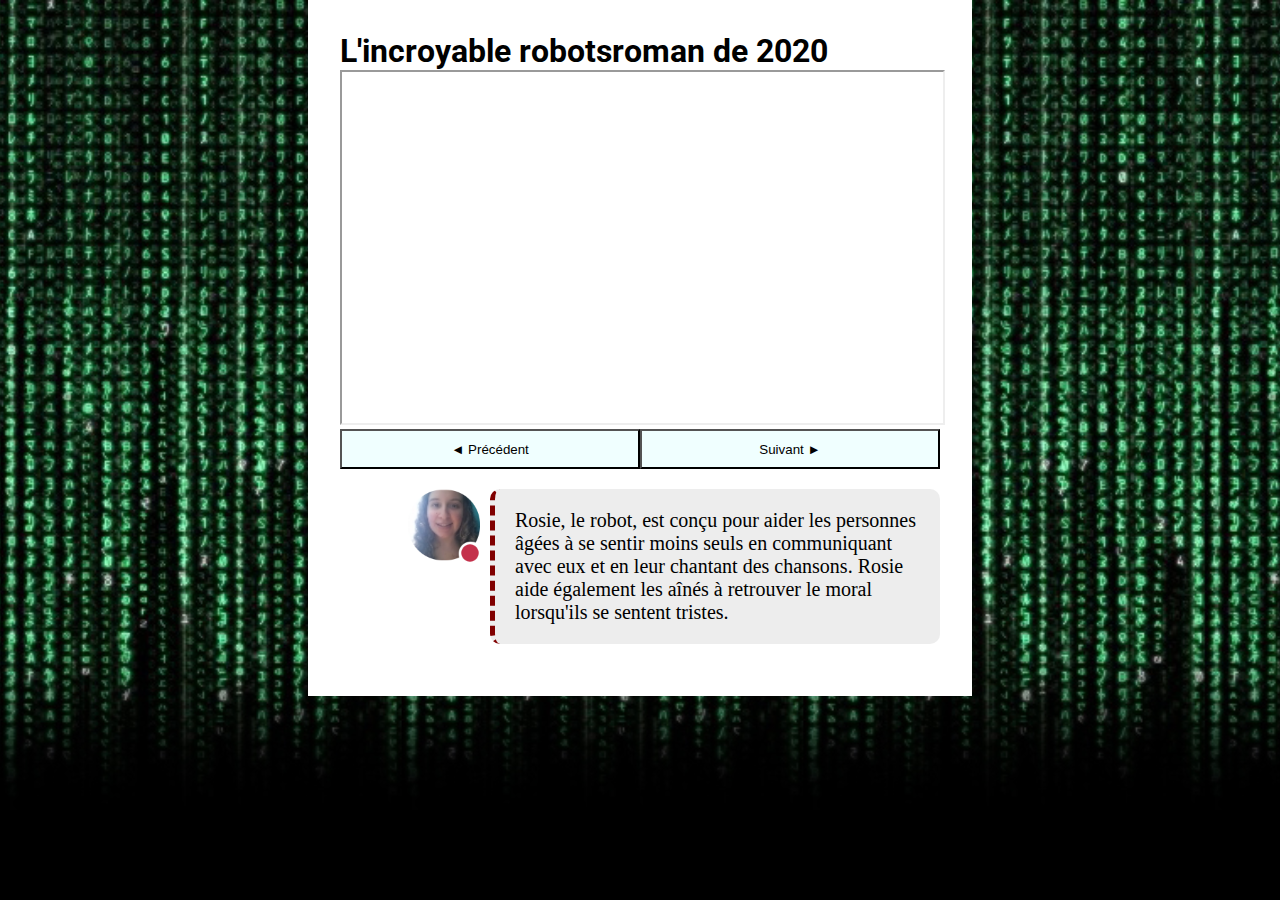
<file: 2020/index.html>
<!DOCTYPE html>
<html lang="fr">

<head>
    <meta charset="utf-8">
    <meta name="viewport" content="width=device-width, initial-scale=1.0">
    <title>Projet-Examen</title>
    <link rel="apple-touch-icon" sizes="180x180" href="../apple-touch-icon.png">
    <link rel="icon" type="image/png" sizes="32x32" href="../favicon-32x32.png">
    <link rel="icon" type="image/png" sizes="16x16" href="../favicon-16x16.png">
    <link rel="manifest" href="../site.webmanifest">
    <link rel="stylesheet" href="css/styles.css">
</head>

<body>
    <div class="moduleControle">

        <h1>L'incroyable robotsroman de 2020</h1>

        <!-- Changer la source du iframe pour pointer vers votre script de robot -->
        <iframe id="tagIframe" src="https://editor.p5js.org/efevrier/embed/kxl1NKuiR" width="605" height="355" scrolling="no">
        </iframe>

        <nav>
            <button type="button" id="tagBtnPrecedent">◄ Précédent</button>
            <!--            <button type="button" id="tagBtnHasard">Au hasard!</button>-->
            <button type="button" id="tagBtnSuivant">Suivant ► </button>
        </nav>

        <div class="data">
            <div class="float left">

                <!-- Personnaliser l'avatar et le paragraphe d'infos sur le codeur (vous) -->
                <img id="avatar" src="images/palomita.png" alt="palomita" width="80" height="80">
                <p class="codeur" id="codeur">
                    <strong>palomita</strong><br>
                    🍞 : masala dosa, guacamole<br>
                    🕺: La marche, la danse<br>
                    🎵: klezmer, jazz, chansonniers
                </p>

            </div>

            <!-- Placer dans ce paragraphe la description de votre robot-->
            <p id="ia"> La robote Esmeralda est conçue pour danser et faire danser sur des rythmes latinos ou klezmer. 🍞</p>

        </div>

    </div>

    <script src="js/listes.js"> </script>
    <script src="js/script.js"> </script>

</body>

</html>
</file>
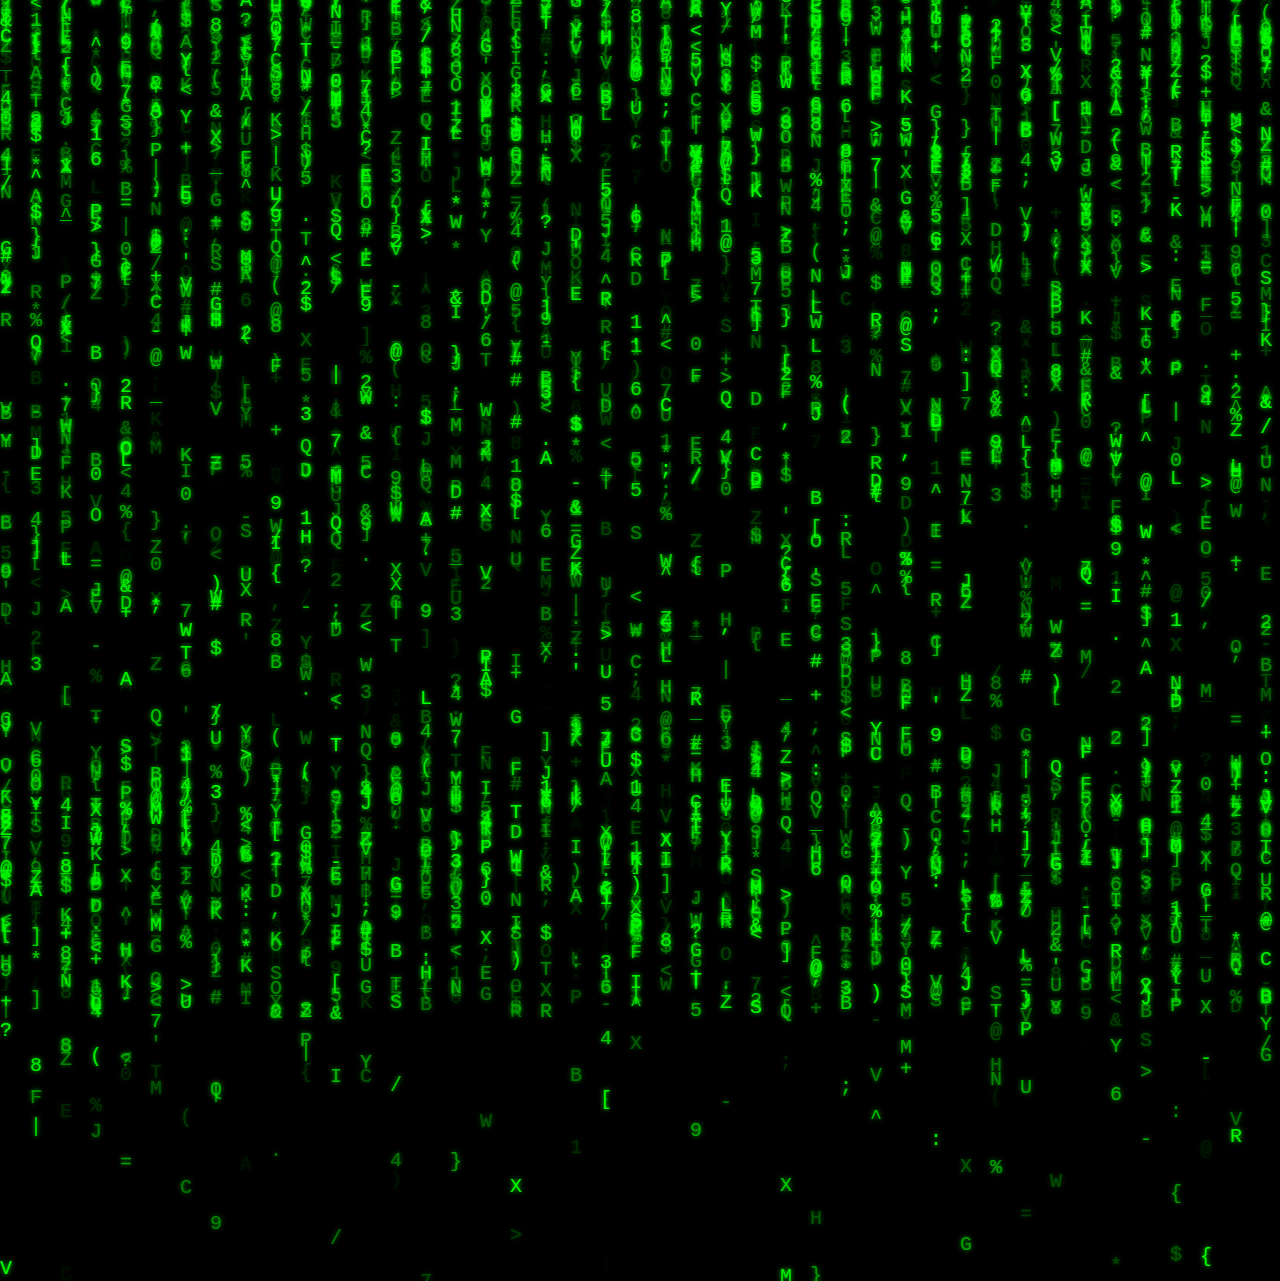
<file: experiments-anim-matrix/test2.html>
<!DOCTYPE html>
<html>

<head>
    <meta charset="UTF-8">
    <meta http-equiv="X-UA-Compatible" content="IE=edge">
    <meta name="viewport" content="width=device-width, initial-scale=1.0">
    <title>02 - anim matrix créée avec chatgpt</title>
    <!-- Cette animation consomme trop d'énergie CPU. -->
    <style>
        body {
            margin: 0;
            padding: 0;
            background-color: #000000;
        }

        .matrix-animation {
            position: absolute;
            top: 0;
            left: 0;
            width: 100%;
            height: 100%;
            z-index: -1;
        }

        .char {
            display: inline-block;
            color: #00FF00;
            opacity: 0.5;
            font-size: 20px;
            font-family: monospace;
            position: absolute;
            text-shadow: 0 0 5px #00FF00;
            animation: matrix 10s linear infinite;
            animation-delay: calc(50ms * var(--delay));
        }
    </style>
</head>

<body>
    <div class="matrix-animation">
        <!-- animation goes here -->
    </div>
    <div class="main-content">
        <!-- main content goes here -->
    </div>
    <script>
        const chars = "ABCDEFGHIJKLMNOPQRSTUVWXYZ1234567890@#$%^&*()_+-=[]{}|;':,./<>?";

        const matrixAnimation = document.querySelector(".matrix-animation");


        window.addEventListener("load", function () {


            console.log("window.innerWidth: " + window.innerWidth);
            for (let cptLargeur = 0; cptLargeur < window.innerWidth; cptLargeur = cptLargeur + 30) {
                for (let i = 0; i < 50; i++) {
                    const char = document.createElement("div");
                    char.innerHTML = chars[Math.floor(Math.random() * chars.length)];
                    char.classList.add("char");
                    const intDeploiement = Math.floor(Math.random() * 30);
                    char.style.top = i * intDeploiement + "px";
                    char.style.left = cptLargeur + "px";
                    char.style.setProperty("--delay", Math.random());
                    char.style.setProperty("opacity", Math.random());
                    matrixAnimation.appendChild(char);
                }
            }

            const charElements = matrixAnimation.querySelectorAll(".char");

            setInterval(function () {
                console.log("setInterval1");
                charElements.forEach(function (char) {
                    let top = parseInt(char.style.top);
                    if (top < -20) {
                        top = 1000;
                    }
                    const intDeplacement = Math.floor(Math.random() * 30);
                    char.style.top = top - intDeplacement + "px";

                });
            }, 50); // 50ms

        });

        window.addEventListener("resize", function () {
            console.log("window.innerWidth: " + window.innerWidth);
            for (let cptLargeur = 0; cptLargeur < window.innerWidth; cptLargeur = cptLargeur + 30) {
                for (let i = 0; i < 50; i++) {
                    const char = document.createElement("div");
                    char.innerHTML = chars[Math.floor(Math.random() * chars.length)];
                    char.classList.add("char");
                    const intDeploiement = Math.floor(Math.random() * 30);
                    char.style.top = i * intDeploiement + "px";
                    char.style.left = cptLargeur + "px";
                    char.style.setProperty("--delay", Math.random());
                    char.style.setProperty("opacity", Math.random());
                    matrixAnimation.appendChild(char);
                }
            }

            const charElements = matrixAnimation.querySelectorAll(".char");

            setInterval(function () {
                console.log("setInterval2");
                charElements.forEach(function (char) {
                    let top = parseInt(char.style.top);
                    if (top < -20) {
                        top = 1000;
                    }
                    const intDeplacement = Math.floor(Math.random() * 30);
                    char.style.top = top - intDeplacement + "px";

                });
            }, 50); // 50ms

        });

    </script>
</body>

</html>
</file>
<file: 2020/css/styles.css>
@import url("https://fonts.googleapis.com/css2?family=Roboto&display=swap");

* {
    box-sizing: border-box;
}

body {
    background-color: black;
    background-image: url(../images/tuile-3.jpg);
    background-repeat: repeat-x;
    /*background-size: cover;*/
    background-size: auto 90vh;
}

body,
h1,
div {
    margin: 0;
}

.moduleControle {
    box-sizing: content-box;
    width: 600px;
    margin: auto;
    background-color: #fff;
    padding: 2em 2em 2em 2em;
    /* min-height: calc(100vh + 10em);*/
    overflow: hidden;
}

blockquote {
    font-style: italic;
    font-size: 1.25em;
    color: maroon;
}

nav {
    display: flex;
    justify-content: space-between;
}

nav button {
    flex: 0 1 50%;
    min-height: 3em;
    background-color: azure;
}

nav button:hover {
    background-color: #d3f5f5;
}

.float.left {
    width: 25%;
    float: left;
    text-align: right;
    padding-top: 1em;
    padding-right: 1%;
}

#ia {
    width: 75%;
    float: right;
    background-color: #ededed;
    font-size: 1.25em;
    padding: 1em;
    border-radius: 10px;
    border-left: 5px dashed maroon;
}

.codeur {
    margin: 0;
}

h1 {
    font-family: "Roboto", sans-serif;
}

/*# sourceMappingURL=styles.css.map */
</file>
